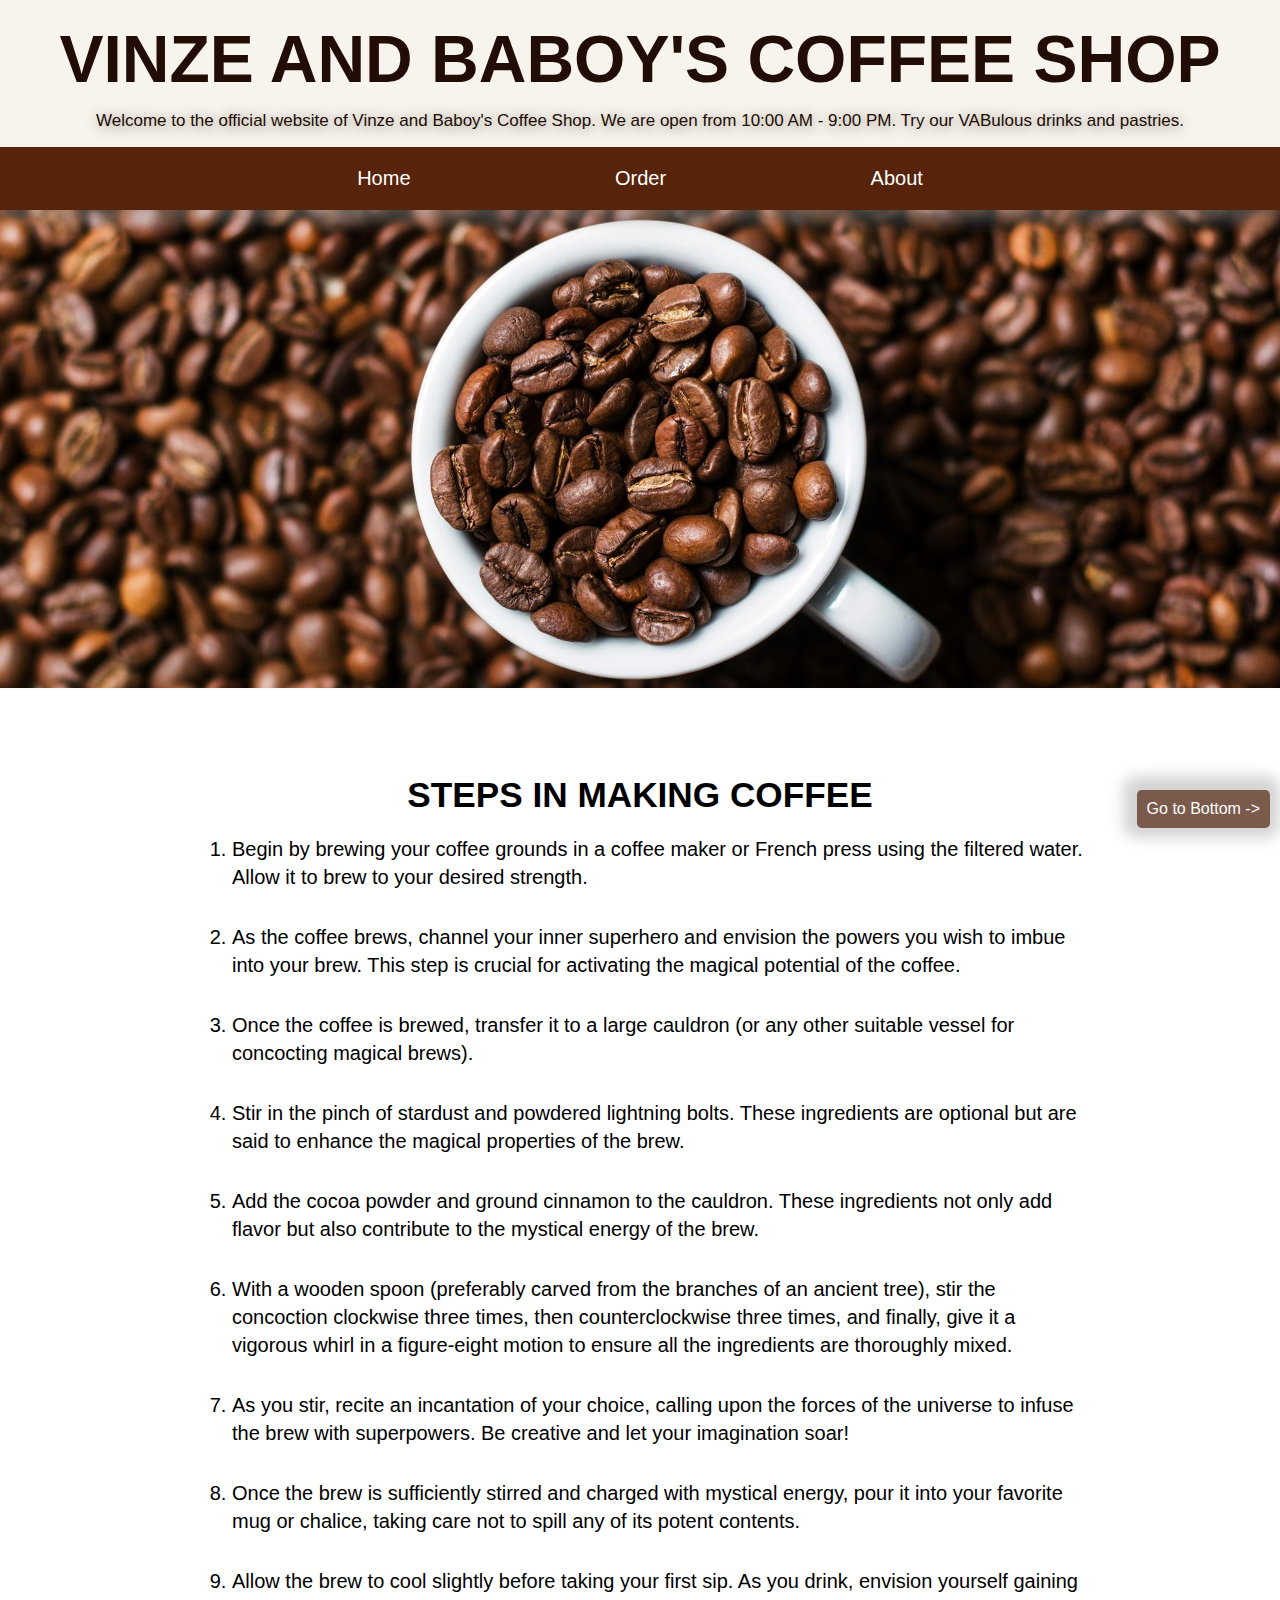
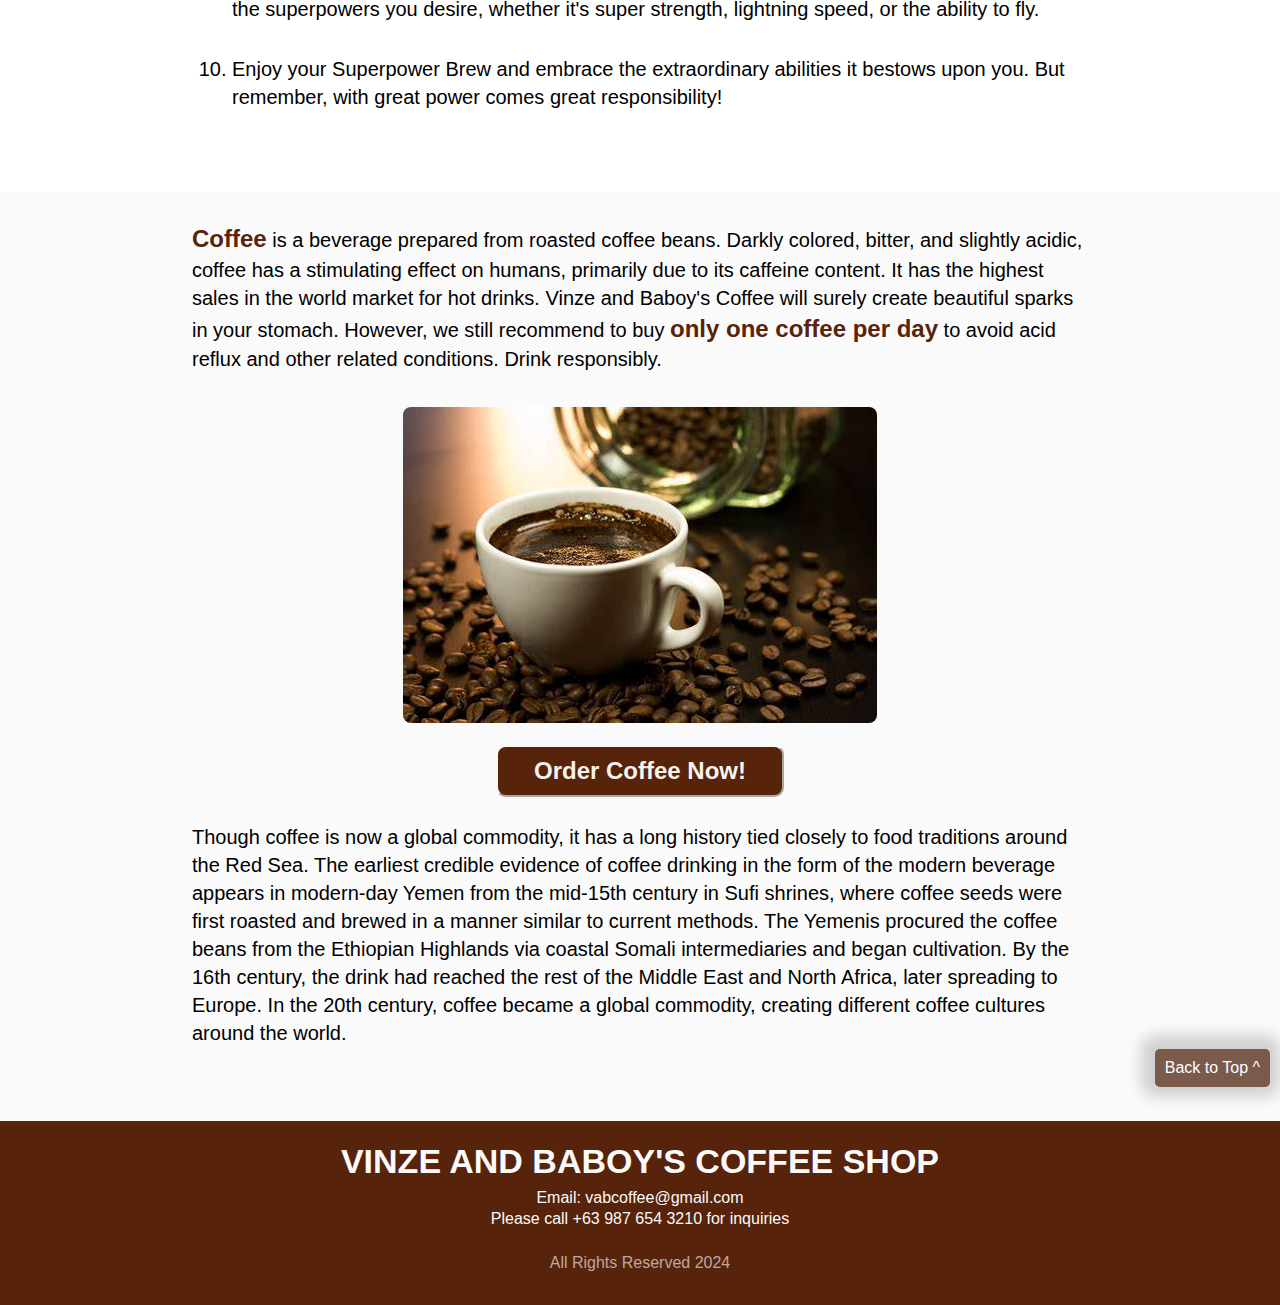
<file: coffee shop website/home.html>
<!DOCTYPE html>
<html>
<head>
	<meta charset="utf-8">
	<meta name="viewport" content="width=device-width, initial-scale=1">
	<title>Home</title>
	<link rel="icon" type="image/x-icon" href="images/Coffee-icon.png">
	<link rel="stylesheet" type="text/css" href="Lab4.css">
</head>
<body>
	<header>
		<h1 id="title">Vinze and Baboy's Coffee Shop</h1>
		<hr>
	</header>
	<p id="welcome">Welcome to the official website of Vinze and Baboy's Coffee Shop. We are open from 10:00 AM - 9:00 PM. Try our VABulous drinks and pastries.</p>
	<div class="navBar">
		<a class="navigation" href="home.html">Home</a>
		<a class="navigation" href="order.html">Order</a>
		<a class="navigation" href="about.html">About</a>
	</div>
	<br>
	<img id="banner" class="imgBanner" src="Images/CoffeeBanner.jpg" title="Coffee Banner" alt="Coffee Banner"/>
	<a href="#bottomPage">Go to Bottom -></a>
	<hr>
	<br>
	<div class="coffee">
		<h2>Steps in Making Coffee</h2>
		<ol>
			<li>Begin by brewing your coffee grounds in a coffee maker or French press using the filtered water. Allow it to brew to your desired strength.</li>
			<li>As the coffee brews, channel your inner superhero and envision the powers you wish to imbue into your brew. This step is crucial for activating the magical potential of the coffee.</li>
			<li>Once the coffee is brewed, transfer it to a large cauldron (or any other suitable vessel for concocting magical brews).</li>
			<li>Stir in the pinch of stardust and powdered lightning bolts. These ingredients are optional but are said to enhance the magical properties of the brew.</li>
			<li>Add the cocoa powder and ground cinnamon to the cauldron. These ingredients not only add flavor but also contribute to the mystical energy of the brew.</li>
			<li>With a wooden spoon (preferably carved from the branches of an ancient tree), stir the concoction clockwise three times, then counterclockwise three times, and finally, give it a vigorous whirl in a figure-eight motion to ensure all the ingredients are thoroughly mixed.</li>
			<li>As you stir, recite an incantation of your choice, calling upon the forces of the universe to infuse the brew with superpowers. Be creative and let your imagination soar!</li>
			<li>Once the brew is sufficiently stirred and charged with mystical energy, pour it into your favorite mug or chalice, taking care not to spill any of its potent contents.</li>
			<li>Allow the brew to cool slightly before taking your first sip. As you drink, envision yourself gaining the superpowers you desire, whether it's super strength, lightning speed, or the ability to fly.</li>
			<li>Enjoy your Superpower Brew and embrace the extraordinary abilities it bestows upon you. But remember, with great power comes great responsibility!</li>
		</ol>
	</div>
	<div class="coffee">
		<p class="definition">
			<span class="emphasis">Coffee</span> is a beverage prepared from roasted coffee beans. Darkly colored, bitter, and slightly acidic, coffee has a stimulating effect on humans, primarily due to its caffeine content. It has the highest sales in the world market for hot drinks. Vinze and Baboy's Coffee will surely create beautiful sparks in your stomach. However, we still recommend to buy <span class="emphasis">only one coffee per day</span> to avoid acid reflux and other related conditions. Drink responsibly.
		</p>
	</div>
	<div class="coffee">
		<img src="Images/CoffeeCup.jpg" alt="Cup Of Coffee">
	</div>
	<a href="order.html"><button id="orderCoffee">Order Coffee Now!</button></a>
	<div class="coffee">
		<p id="bottomPage" class="definition">
			Though coffee is now a global commodity, it has a long history tied closely to food traditions around the Red Sea. The earliest credible evidence of coffee drinking in the form of the modern beverage appears in modern-day Yemen from the mid-15th century in Sufi shrines, where coffee seeds were first roasted and brewed in a manner similar to current methods. The Yemenis procured the coffee beans from the Ethiopian Highlands via coastal Somali intermediaries and began cultivation. By the 16th century, the drink had reached the rest of the Middle East and North Africa, later spreading to Europe. In the 20th century, coffee became a global commodity, creating different coffee cultures around the world.
		</p>
		<a href="#title">Back to Top ^</a>
	</div>
	<hr>
	<footer>
		<p id="title">Vinze and Baboy's Coffee Shop</p>
		<div class="contacts">
			Email: vabcoffee@gmail.com <br>
			Please call +63 987 654 3210 for inquiries
		</div>
		<p class="">All Rights Reserved 2024</p>
	</footer>
</body>
</html>
</file>
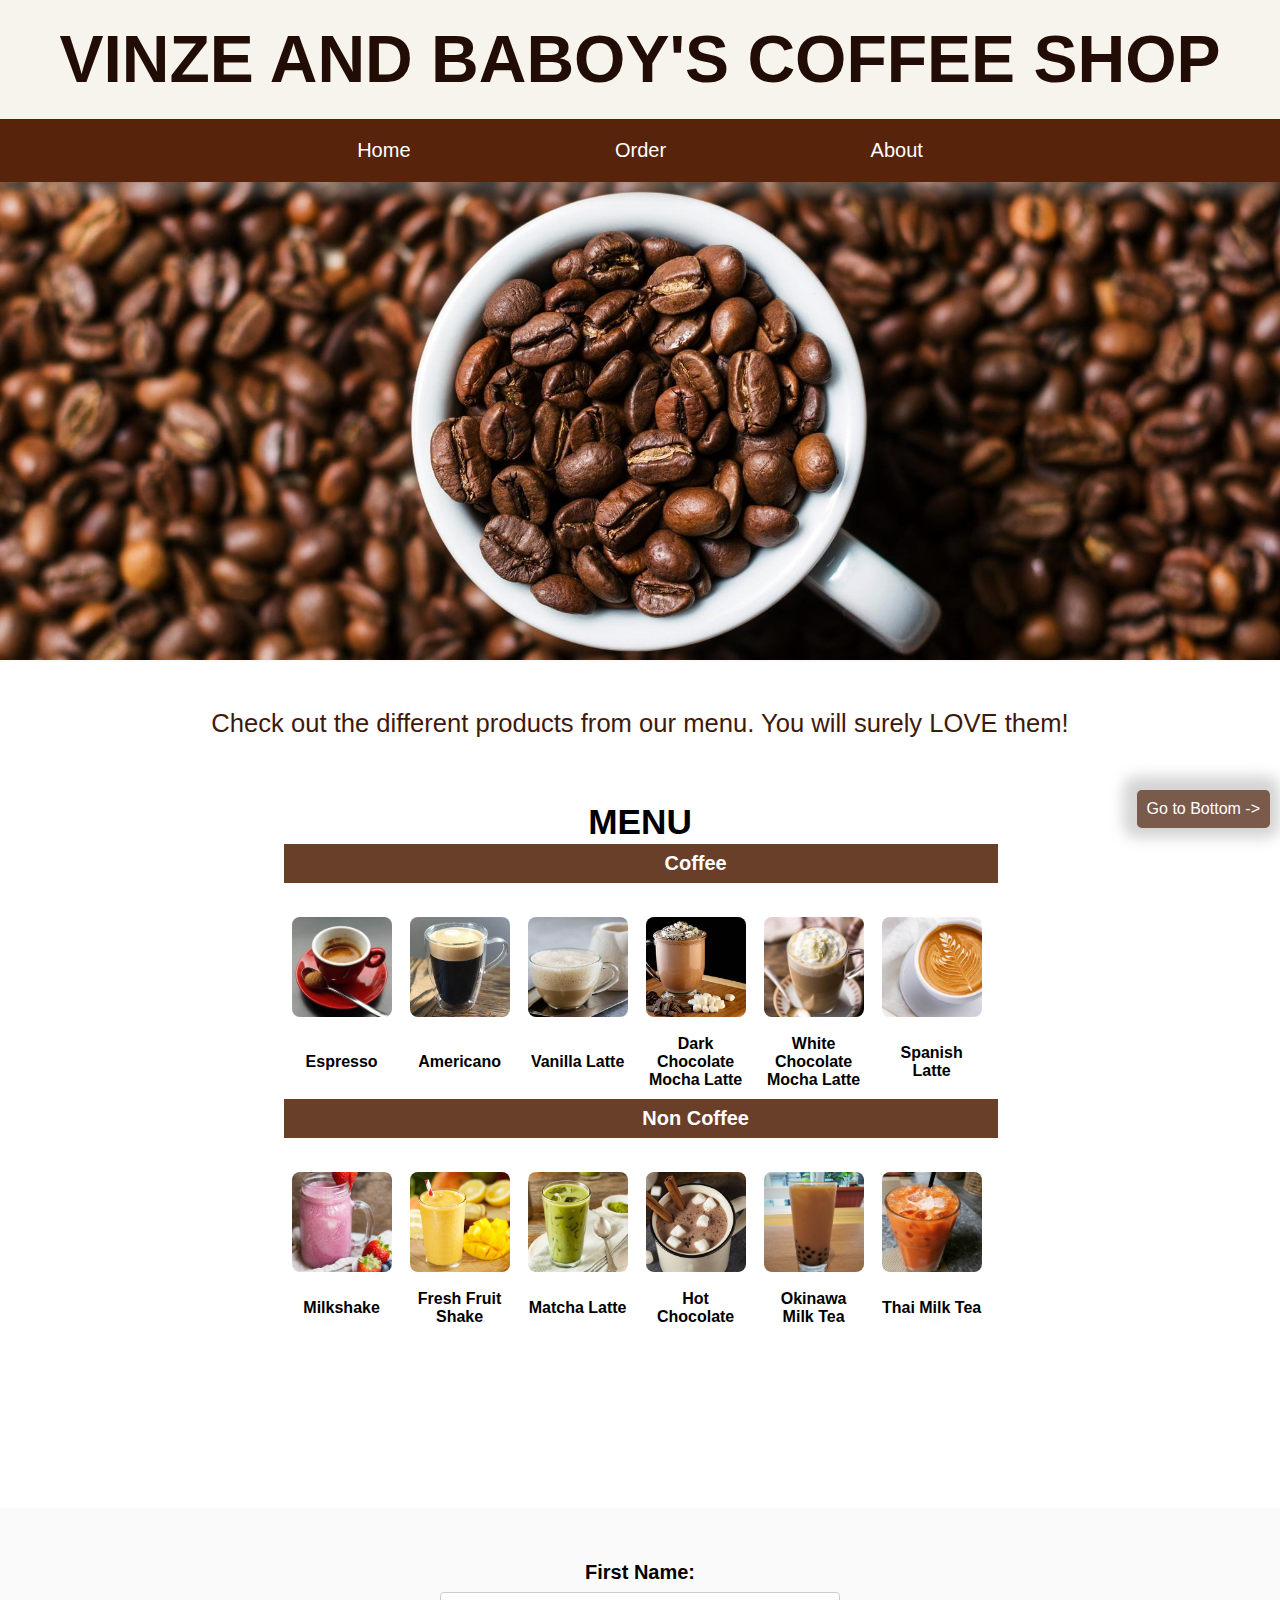
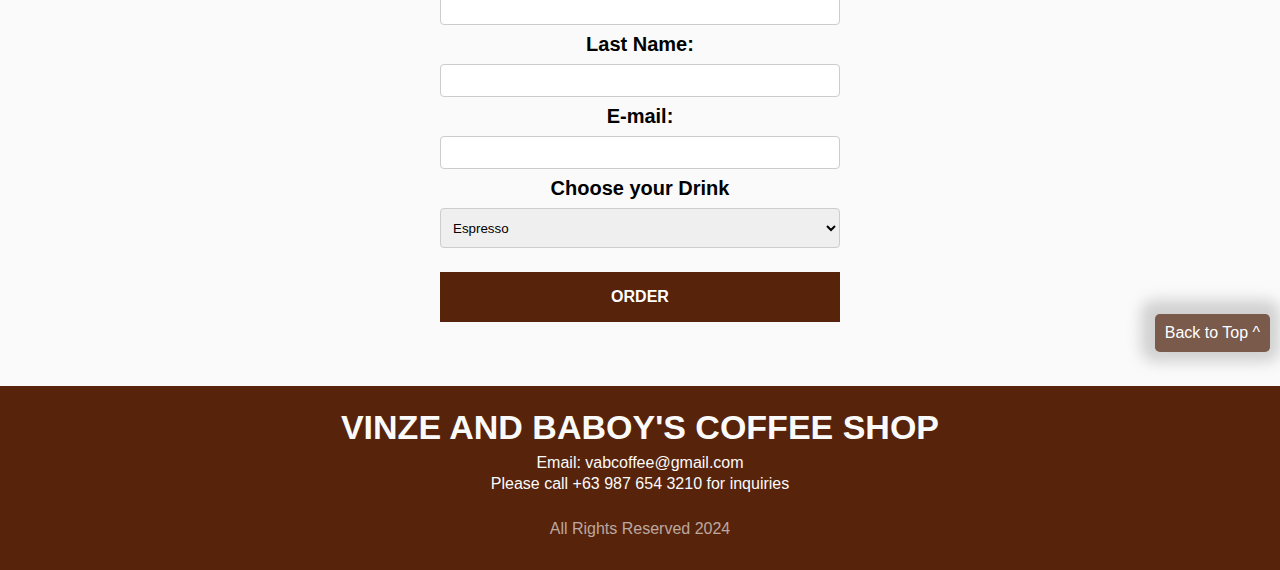
<file: coffee shop website/order.html>
<!DOCTYPE html>
<html>
<head>
	<meta charset="utf-8">
	<meta name="viewport" content="width=device-width, initial-scale=1">
	<title>Order Drinks</title>
	<link rel="icon" type="image/x-icon" href="images/Coffee-icon.png">
	<link rel="stylesheet" type="text/css" href="Lab4.css">
</head>
<body>
	<header>
		<h1 id="title">Vinze and Baboy's Coffee Shop</h1>
		<hr>
	</header>
	<div class="navBar">
		<a class="navigation" href="home.html">Home</a>
		<a class="navigation" href="order.html">Order</a>
		<a class="navigation" href="about.html">About</a>
	</div>
	<br>
	<img id="banner" class="imgBanner" src="Images/CoffeeBanner.jpg" title="Coffee Banner" alt="Coffee Banner"/>
	<a href="#bottomPage">Go to Bottom -></a>
	<hr>
	<br>
	<div class="coffee">
		<p id="tagline">Check out the different products from our menu. You will surely LOVE them!</p>
		<h2>MENU</h2>
		<table id="">
			<tr>
				<td class="coffeeTitle" colspan="7">Coffee</td>
			</tr>
			<tr>
				<td><img class="coffeeImg" src="Images/Espresso.jpg" alt="Espresso"/></td>
				<td><img class="coffeeImg" src="Images/Americano.jpg" alt="Americano"/></td>
				<td><img class="coffeeImg" src="Images/Vanilla.jpg" alt="Vanilla Latte"/></td>
				<td><img class="coffeeImg" src="Images/Mocha.jpg" alt="Dark Chocolate Mocha Latte"/></td>
				<td><img class="coffeeImg" src="Images/White.jpg" alt="White Chocolate Mocha Latte"/></td>
				<td><img class="coffeeImg" src="Images/Spanish.jpg" alt="Spanish Latte"/></td>
				<td><img class="coffeeImg" src="Images/Vietnamese.jpg" alt="Vietnamese Latte"/></td>
			</tr>
			<tr>
				<td class="label">Espresso</td>
				<td class="label">Americano</td>
				<td class="label">Vanilla Latte</td>
				<td class="label">Dark Chocolate Mocha Latte</td>
				<td class="label">White Chocolate Mocha Latte</td>
				<td class="label">Spanish Latte</td>
				<td class="label">Vietnamese Latte</td>
			</tr>
			<tr>
				<td class="coffeeTitle" colspan="7">Non Coffee</td>
			</tr>
			<tr>
				<td><img class="coffeeImg" src="Images/Milkshake.jpg" alt="Milkshake"/></td>
				<td><img class="coffeeImg" src="Images/FruitShake.jpg" alt="Fresh Fruit Shake"/></td>
				<td><img class="coffeeImg" src="Images/Matcha.jpg" alt="Matcha Latte"/></td>
				<td><img class="coffeeImg" src="Images/Chocolate.jpg" alt="Hot Chocolate"/></td>
				<td><img class="coffeeImg" src="Images/Okinawa.jpg" alt="Okinawa Milk Tea"/></td>
				<td><img class="coffeeImg" src="Images/Thai.jpg" alt="Thai Milk Tea"/></td>
				<td><img class="coffeeImg" src="Images/Hokkaido.jpg" alt="Hokkaido Milk Tea"/></td>
			</tr>
			<tr>
				<td class="label">Milkshake</td>
				<td class="label">Fresh Fruit Shake</td>
				<td class="label">Matcha Latte</td>
				<td class="label">Hot Chocolate</td>
				<td class="label">Okinawa Milk Tea</td>
				<td class="label">Thai Milk Tea</td>
				<td class="label">Hokkaido Milk Tea</td>
			</tr>
		</table>
	</div>
	<div class="coffee">
		<form>
			<label for="fname">First Name:</label><br>
			<input type="text" id="fname" name="fname"><br>
			<label for="lname">Last Name:</label><br>
			<input type="text" id="lname" name="lname"><br>
			<label for="mail">E-mail:</label><br>
			<input type="email" id="mail" name="lname"><br>
			<label for="drink">Choose your Drink</label><br>
			<select name="drink" id="drink">
				<option value="espresso">Espresso</option>
				<option value="americano">Americano</option>
				<option value="vanilla">Vanilla Latte</option>
				<option value="mocha">Dark Chocolate Mocha Latte</option>
				<option value="white">White Chocolate Mocha Latte</option>
				<option value="spanish">Spanish Latte</option>
				<option value="vietnamese">Vietnamese Latte</option>
				<option value="milkshake">Milkshake</option>
				<option value="fruit">Fresh Fruit Shake</option>
				<option value="matcha">Matcha Latte</option>
				<option value="chocolate">Hot Chocolate</option>
				<option value="okinawa">Okinawa Milk Tea</option>
				<option value="thai">Thai Milk Tea</option>
				<option value="hokkaido">Hokkaido Milk Tea</option>
			</select>
			<input type="submit" name="submit" value="Order">
		</form>
	</div>
	<div>
		<a href="#title">Back to Top ^</a>
	</div>
	<hr>
	<footer>
		<p id="title">Vinze and Baboy's Coffee Shop</p>
		<div class="contacts">
			Email: vabcoffee@gmail.com <br>
			Please call +63 987 654 3210 for inquiries
		</div>
		<p class="">All Rights Reserved 2024</p>
	</footer>
</body>
</html>
</file>
<file: coffee shop website/Lab4.css>
body {
  margin: 0;
  background-color:#fafafa;
}

html{
  scroll-behavior: smooth;
}

h1 {
  text-align: center;
  font-family: "Century Gothic", CenturyGothic, AppleGothic, sans-serif;
  background-color: #f7f4ed;
  padding: 1.3rem 3rem 1.4rem 3rem;
  margin: 0;
  border: 0;
  font-size: 4.125rem;
  text-transform: uppercase;
  color:#210d05;
}

hr {
  background: none;
  border: 0 none;
  height: 0;
  margin: 0;
}

#welcome {
  text-align: center;
  font-family: Helvetica, Arial, sans-serif;
  background-color: #f7f4ed;
  margin-top: -0.5rem;
  margin-bottom: -0.3rem;
  padding-bottom: 1.3rem;
  text-shadow: 1px 2px 13px rgba(44, 28, 7, 0.53);
  font-size: 1.0625rem;
  color:#210d05;
}

.navBar {
  background-color: #57230a;
  text-align: center;
  font-family: "Century Gothic", CenturyGothic, AppleGothic, sans-serif;
  position: relative;
  margin-left: auto;
  margin-right: auto;
  margin-bottom: 0;
  width: 100%;
  padding: 1.25rem 0;
  -webkit-box-shadow: 0px 12px 14px 0px rgba(152,152,152,0.42); 
  box-shadow: 0px 12px 14px 0px rgba(152,152,152,0.42);
  z-index: 2;
}

.navBar a {
  position: relative;
  margin: 0 6.25rem;
  padding: 0;
  text-decoration: none;
  color: white;
  transition: 0.3s;
  font-size: 1.25rem;
}

.navBar a:hover {
  color: #B19081;
  text-decoration: underline;
}

.imgBanner {
  margin-top: -1.25rem;
  margin-bottom: -1.25rem;
  z-index: 1;
  position: relative;
  width: 100%;
  height: 30rem;
  object-fit: cover;
  max-width: 100%;
}

a[href="#bottomPage"] {
  position: absolute;
  bottom: 4.5rem;
  right: 0.625rem;
  background-color: #7a5a4b;
  padding: 0.625rem;
  color: white;
  text-decoration: none;
  border-radius: 0.3rem;
  transition: background-color 0.3s;
  z-index: 3;
  font-family: Helvetica, Arial, sans-serif;
  -webkit-box-shadow: -2px -2px 14px 12px rgba(152,152,152,0.42);
  box-shadow: -2px -2px 14px 12px  rgba(152, 152, 152, 0.42);
  font-size: 1rem;
}

a[href="#bottomPage"]:hover {
  background-color: #B19081;
}

.coffee {
  background-color: #fafafa;
  text-align: center;
  margin: auto;
  font-size: 1.25rem;
  font-family: Helvetica, Arial, sans-serif;
}

.coffee:nth-of-type(2) {
  background-color: white;
  margin-top: 0;
  padding: 1.3rem 12rem;
}

.coffee:nth-of-type(3) {
  padding-top: 1.3rem;
}

.coffee h2 {
  margin-top: 4rem;
  margin-bottom: 0;
  padding: 0;
  font-family: "Century Gothic", CenturyGothic, AppleGothic, sans-serif;
  font-size: 2.2rem;
  text-align: center;
  text-transform: uppercase;
}

ol {
  line-height: 1.4;
  margin-top: 1.25rem;
  margin-bottom: 3.75rem;
  text-align: left;
  font-size: 1.25rem;
}

.coffee li {
  margin-bottom: 2rem;
}

.coffee .definition {
  padding: 0.6rem 8rem;
  margin: auto;
  line-height: 1.4;
  width: 70%;
  text-align: left; 
}


.coffee .emphasis {
  font-weight: bold;
  color: #57230a;
  font-size: 1.5rem;
}


.coffee img {
  width: auto;
  max-width: 100%;
  height: auto;
  display: block; 
  padding-top: 0;
  border-radius: 0.5rem;
  margin: 0 auto;
  margin-top: 1.5rem;
}

a[href="order.html"]{
  text-decoration: none;
}

#orderCoffee {
  bottom: 2.5rem;
  right: 0.625rem;
  background-color: #57230a;
  padding: 0.625rem;
  color:#f7f4ed;
  font-weight: bold;
  font-size: 1.5rem;
  border-radius: 0.6rem;
  transition: 0.2s;
  font-family: Helvetica, Arial, sans-serif;
  display: block; 
  margin: 1.4rem auto 1rem auto;
  border-color: #FBF9F5;
  width: 18rem;
  
}

#orderCoffee:hover {
  width: 20rem;
  transform: scale(1.07);
  cursor: pointer; 
  -webkit-box-shadow: 0px 12px 14px 0px rgba(152,152,152,0.42); 
  box-shadow: 0px 12px 14px 0px rgba(152,152,152,0.42);
}

a[href="#title"] {
  float: right;
  background-color: #7a5a4b;
  padding: 0.625rem;
  color: white;
  text-decoration: none;
  border-radius: 0.3rem;
  transition: background-color 0.3s;
  z-index: 3;
  font-family: Helvetica, Arial, sans-serif;
  -webkit-box-shadow: -2px -2px 14px 12px rgba(152, 152, 152, 0.42);
  box-shadow: -2px -2px 14px 12px rgba(152, 152, 152, 0.42);
  margin-top: -0.5rem;
  margin-right: 0.625rem;
  font-size: 1rem;
}

a[href="#title"]:hover {
  background-color: #B19081;
}

footer {
  background-color: #57230a;
  text-align: center;
  padding: 1.4rem;
  margin-top: 4rem;
  color: #fafafa;
}

footer #title {
  font-family: "Century Gothic", CenturyGothic, AppleGothic, sans-serif;
  font-size: 2.125rem;
  text-transform: uppercase;
  font-weight: bold;
  margin: 0;
  color: #fafafa;
}

footer .contacts {
  text-align: center;
  line-height: 1.3rem;
  margin-bottom: 1rem;
  margin-top: 0.5rem;
  font-family: Helvetica, Arial, sans-serif;
}

footer p {
  margin: 0;
  font-family: Helvetica, Arial, sans-serif;
  line-height: 2.3rem; 
  color: #fafafa9f;

}

#tagline{
  text-align: center;
  font-size: 1.6rem;
  color:#3f190a;
}

.coffee {
  text-align: center;
  margin: auto;
}

.coffeeTitle {
  background-color: #6a3f2a;
  color: white;
  font-family: "Century Gothic", CenturyGothic, AppleGothic, sans-serif;
  font-weight: bold;
  padding: 0.5rem;
}

.coffeeImg {
  display: block;
  max-width: 100px;
  min-width: 100px;
  min-height: 100px;
  max-height: 100px;
  object-fit: cover;
  padding: 0;
}


.label {
  font-weight: bold;
  font-size: 1rem;
}

.coffee form {
  max-width: 400px;
  margin: auto;
  padding-top: 2rem;
}

label {
  font-weight: bold;
  font-family: "Century Gothic", CenturyGothic, AppleGothic, sans-serif;
}

input[type="text"],
input[type="email"],
select {
  width: 100%;
  padding: 0.5rem;
  margin: 0.5rem 0;
  display: inline;
  border: 1px solid #ccc;
  box-sizing: border-box;
  border-radius: 4px;
}

select {
  height: 2.5rem;
}

input[type="submit"] {
  background-color: #57230a;
  color: white;
  font-weight: bold;
  font-size: 1rem;
  padding: 1rem 1rem;
  margin-top: 1rem;
  border: none;
  cursor: pointer;
  width: 100%;
  text-transform: uppercase;
}

input[type="submit"]:hover {
  background-color: #B19081;
}

ul {
  list-style-type: none;
  margin-bottom: 4rem;
}

.coffee ul li {
  display: inline-block; 
  margin-right: 3rem; 
}

iframe{
  width: 40rem;
  height: 20rem;
}

.coffee table {
  display: block;
  max-width: 80%;
  margin: 0 auto 6rem auto;
  overflow-x: auto;
  padding-bottom: 3.5rem;
}


.coffee th, .coffee td {
  padding: 8px;
  min-width: 100px;
}

.coffee .teamMember {
  display: block;
  max-width: 400px;
  min-width: 400px;
  min-height: 400px;
  max-height: 400px;
  object-fit: cover;
  
}


.coffee:nth-of-type(6) img{
  float: left;
  max-height: 30rem;
  margin-left: 14.6rem;
  margin-right: 1.8rem;
  margin-top: 0.4rem;
  padding-top: 0;
  -webkit-box-shadow: 0px 5px 12px 0px rgba(44,18,5,0.61); 
  box-shadow: 0px 5px 12px 0px rgba(44,18,5,0.61);
  border-radius: 0.5rem;
}
</file>
